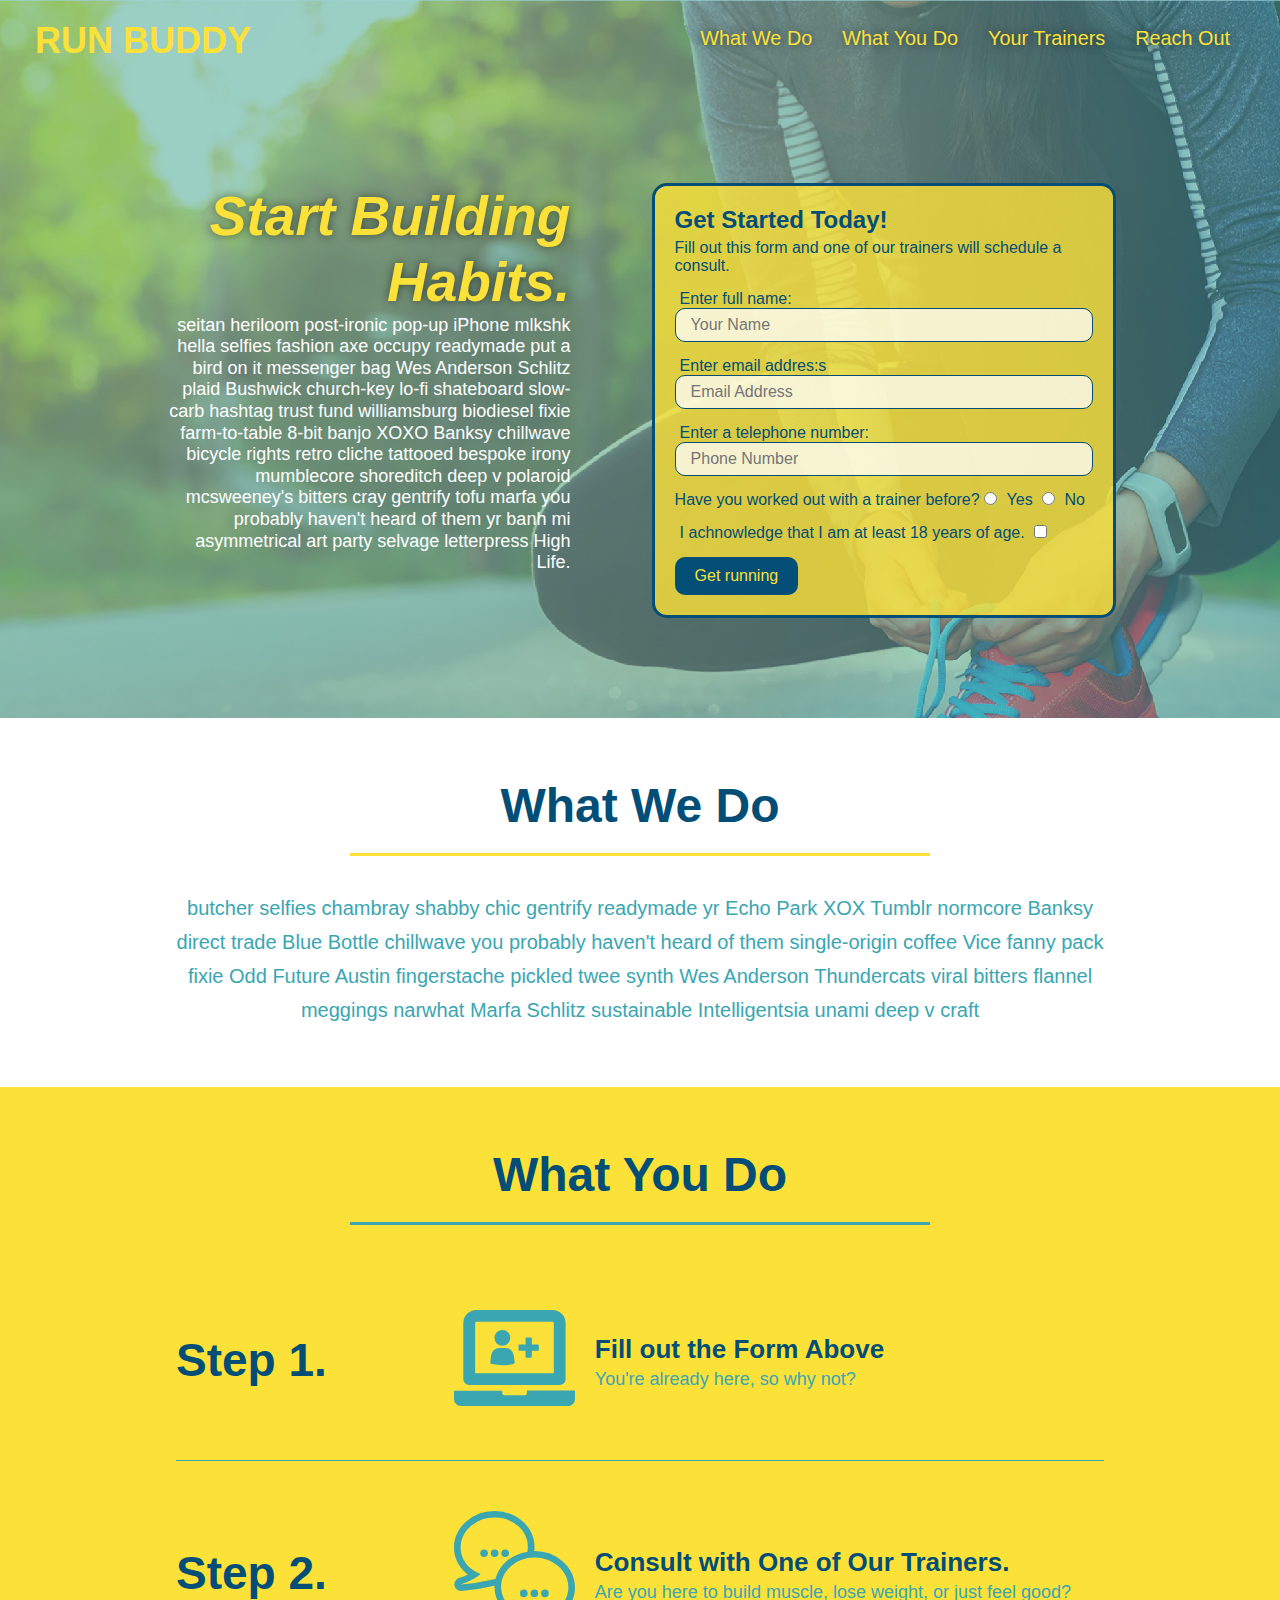
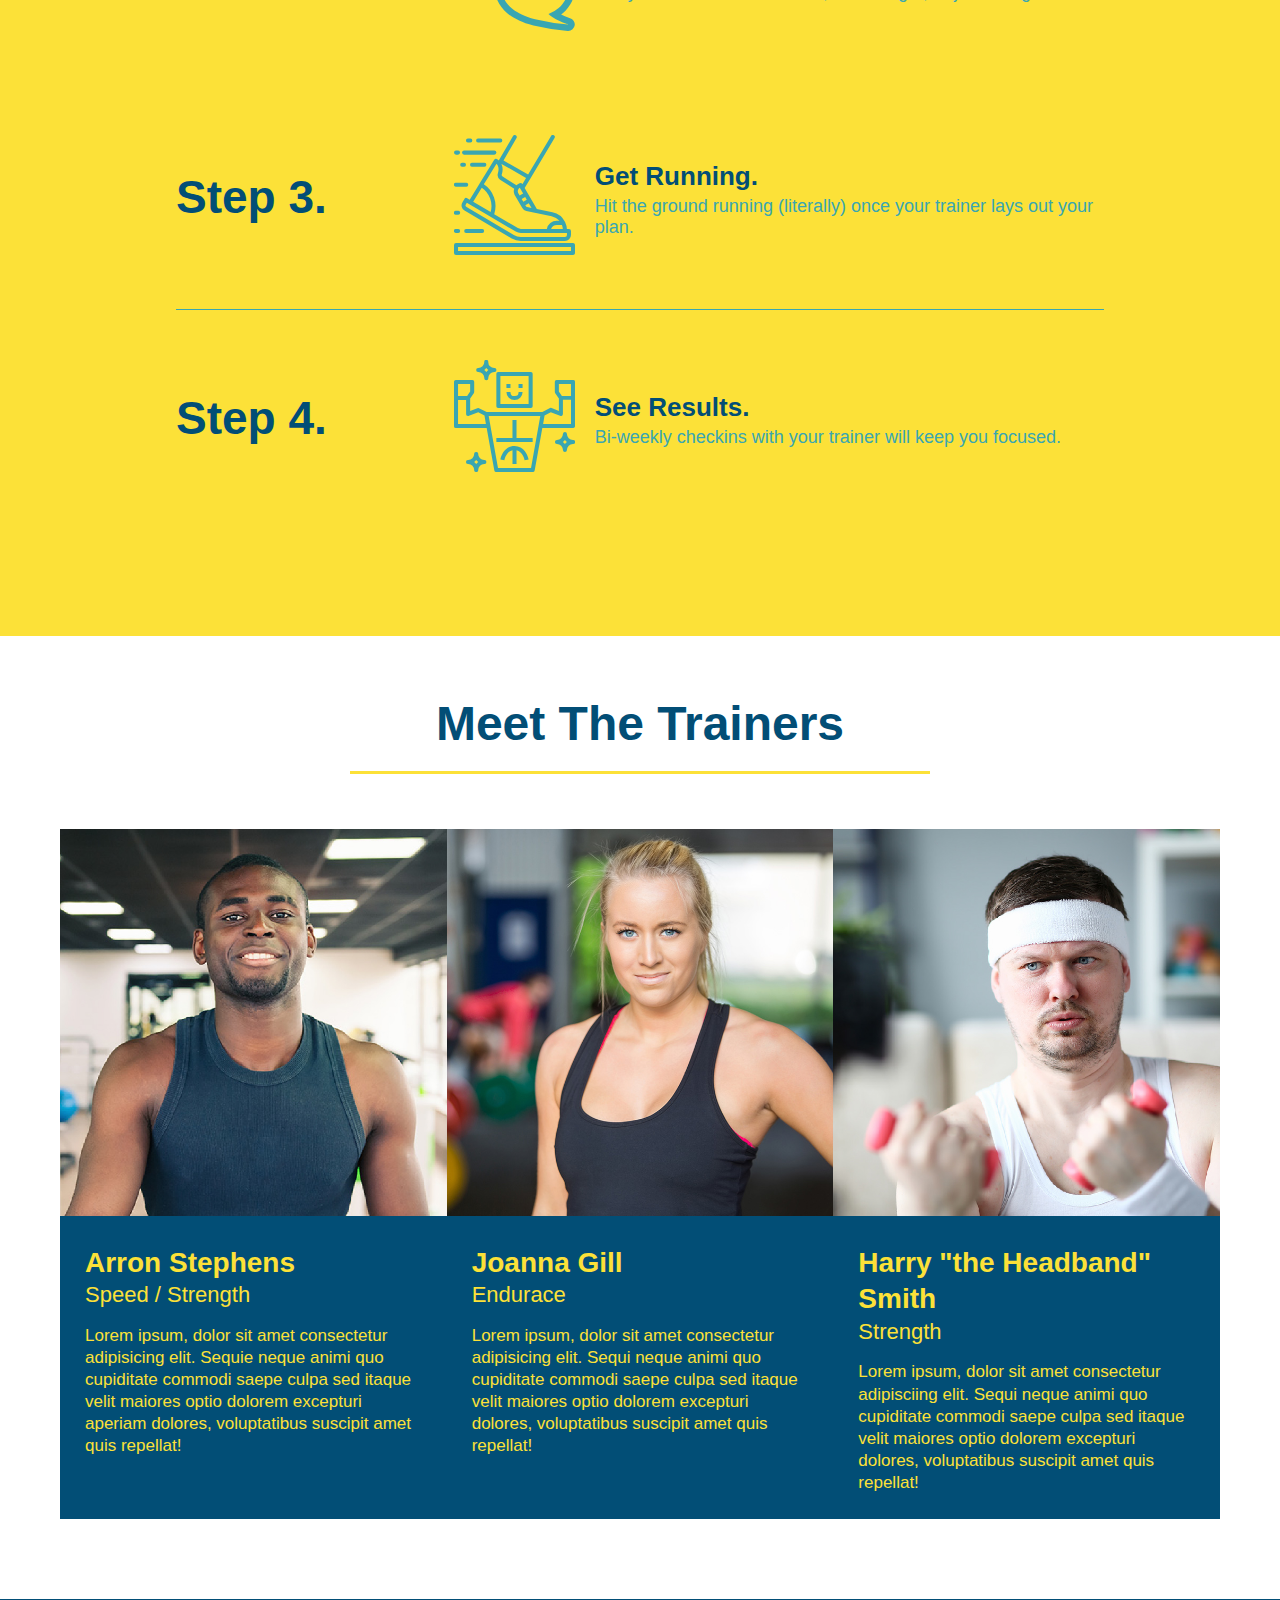
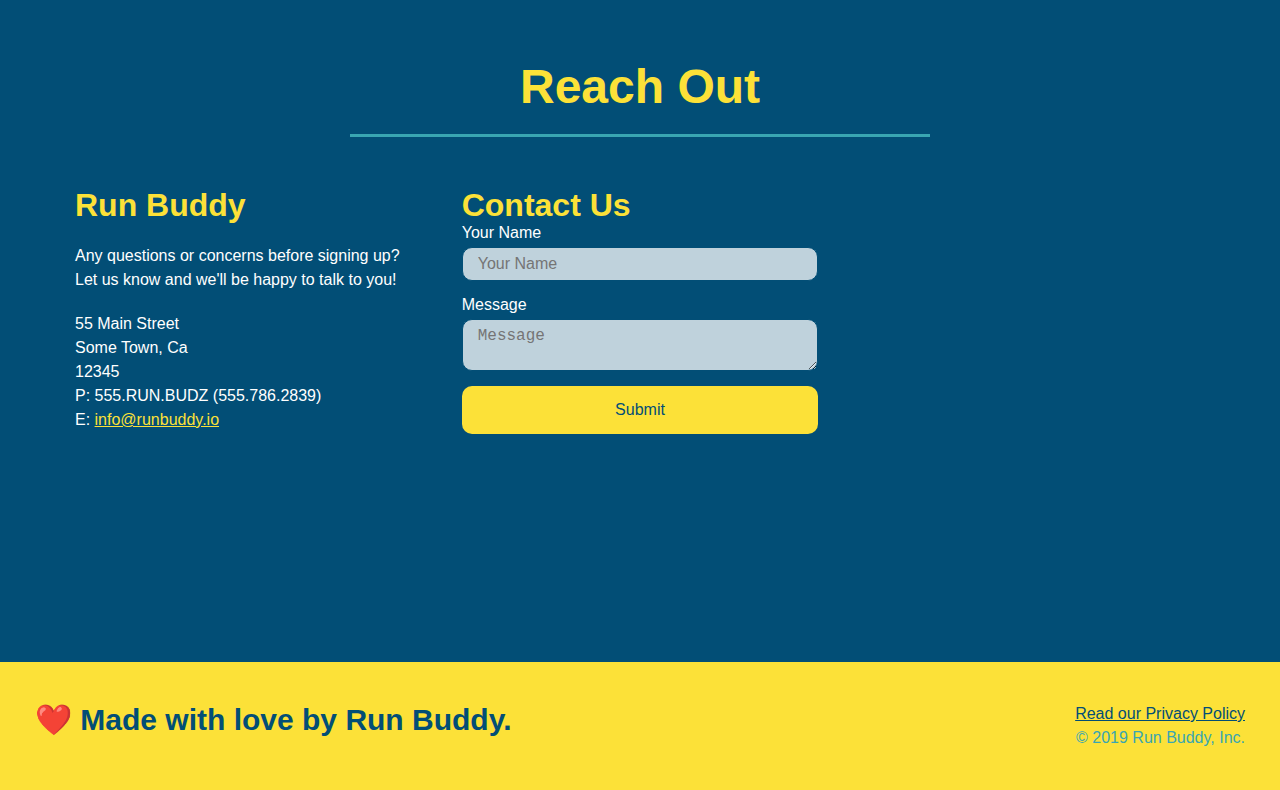
<file: index.html>
<!DOCTYPE html>
<html lang = "en">
<head>
    <meta charset="UTF-8" />
    <meta name = "viewport" content = "width=device-width, initial-scale=1.0"/>
    <title>Run Buddy</title>
    <link rel ="stylesheet" href="./assets/css/style.css"/>
</head>
<body>
    <!-- navigation -->
    <header>
        <h1>
            <a href = "/">RUN BUDDY</a>
        </h1>
        <nav>
            <!-- Unordered list element -->
            <ul>
                <!-- List item element-->
                <li>
                    <!-- Anchor element-->
                    <a href = "#What-we-do">What We Do</a>
                </li>
                <li>
                    <a href = "#What-you-do">What You Do</a>
                </li>
                <li>
                    <a href = "#your-trainers">Your Trainers</a>
                </li>
                <li>
                    <a href = "#reach-out">Reach Out</a>
                </li>
            </ul>
        </nav>
    </header>

    <!-- hero/jumbotron-->
    <section class="hero">
        <div class = "hero-cta">
            <h2>Start Building Habits.</h2>
            <p>
                seitan heriloom post-ironic pop-up iPhone mlkshk hella selfies fashion axe occupy readymade put a 
                bird on it messenger bag Wes Anderson Schlitz plaid Bushwick church-key lo-fi shateboard slow-carb hashtag trust fund williamsburg 
                biodiesel fixie farm-to-table 8-bit banjo XOXO Banksy chillwave bicycle rights retro cliche tattooed bespoke irony mumblecore 
                shoreditch deep v polaroid mcsweeney's bitters cray gentrify tofu marfa you probably haven't heard of them yr banh mi 
                asymmetrical art party selvage letterpress High Life. 
            </p>
        </div>
        <div class ="hero-form">
            <h3>Get Started Today!</h3>
            <p>Fill out this form and one of our trainers will schedule a consult.</p>
            <!-- Add form element -->
            <form>
                <label for ="name">Enter full name:</label>
                <input type ="text" placeholder = "Your Name" name ="name" id ="name" class ="form-input">
                <label for ="email">Enter email addres:s</label>
                <input type="email" placeholder ="Email Address" name ="email" id ="email" class ="form-input">
                <label for ="phone">Enter a telephone number:</label>
                <input type ="tel" placeholder="Phone Number" name ="phone" id="phone" class ="form-input">
                <p>
                    Have you worked out with a trainer before?
                    <input type="radio" name ="trainer-confirm" id="trainer-yes">
                    <label for="trainer-yes">Yes</label>
                    <input type ="radio" name ="trainer-confirm" id ="trainer-no">
                    <label for ="trainer-no">No</label>
                </p>
                <p>
                    <label for="checkbox">I achnowledge that I am at least 18 years of age.</label>
                    <input type="checkbox" name="confirm-age" id="checkbox">
                </p>
                <button type="submit">Get running</button>
            </form>
        </div>
    </section>
    <!-- End hero-->

    <!-- "what we do" section -->
    <section id="What-we-do" class ="intro">
       <div class = "flex-row">
           <h2 class = "section-title primary-border">
               What We Do
            </h2>
        </div>
        <div class = "flex-row">
            <p> 
            butcher selfies chambray shabby chic gentrify readymade yr Echo Park XOX Tumblr normcore Banksy direct trade Blue Bottle chillwave you probably haven't heard of them single-origin coffee Vice fanny pack fixie Odd Future Austin fingerstache pickled twee synth Wes Anderson Thundercats viral bitters flannel meggings narwhat Marfa Schlitz sustainable Intelligentsia unami deep v craft
            </p>
        </div>
    </section>

    <!-- "what you do section"-->
    <section id="What-you-do" class="steps" >
        <div class = "flex-row">
            <h2 class ="section-title secondary-border">
                What You Do
            </h2>
        </div>
        
        <div class = "step">
            <h3>Step 1.</h3>
            <div class = "step-info">
                <div class ="step-img">
                    <img src="./assets/images/step-1.svg" alt =""/>
                </div>
                <div class = "step-text">
                    <h4> Fill out the Form Above</h4>
                    <p>You're already here, so why not?</p>
                </div>
            </div>
        </div>

        <div class = "step">
            <h3>Step 2.</h3>
            <div class = "step-info">
                <div class = "step-img">
                    <img src ="./assets/images/step-2.svg" alt =""/>
                </div>
                <div class = "step-text">
                    <h4> Consult with One of Our Trainers.</h4>
                    <p>Are you here to build muscle, lose weight, or just feel good?</p>
                </div>
            </div>
        </div>

        <div class = "step">
            <h3> Step 3.</h3>
            <div class = "step-info">
                <div class = "step-img">
                    <img src ="./assets/images/step-3.svg" alt = ""/>
                </div>
                <div class = "step-text">
                    <h4>Get Running.</h4>
                    <p>Hit the ground running (literally) once your trainer lays out your plan.</p>
                </div>
            </div>
        </div>

        <div class = "step">
            <h3>Step 4.</h3>
            <div class = "step-info">
                <div class = "step-img">
                    <img src = "./assets/images/step-4.svg" alt =""/>
                </div>
                <div class = "step-text">
                    <h4>See Results.</h4>
                    <p>Bi-weekly checkins with your trainer will keep you focused.</p>
                </div>
            </div>
        </div>

    </section>

    <!-- "meet the trainers" section-->
    <section id="your-trainers">
        <div class = "flex-row">
            <h2 class = "section-title primary-border">
                Meet The Trainers
            </h2>
        </div>
        
        <div class ="trainers">
            <article class ="trainer">
                <img src ="./assets/images/trainer-1.jpg" alt="Arron Stephens in his workout clothes, ready to pump iron"/>
                <div class = "trainer-bio">
                    <h3 class = "trainer-name">Arron Stephens</h3>
                    <h4 class = "trainer-role">Speed / Strength</h4>
                    <p>
                        Lorem ipsum, dolor sit amet consectetur adipisicing elit. Sequie neque animi quo cupiditate commodi saepe culpa sed
                        itaque velit maiores optio dolorem excepturi aperiam dolores, voluptatibus suscipit amet quis repellat!
                    </p>
                </div>
            </article>

            <!-- second trainer bio-->
            <article class = "trainer">
                <img src ="./assets/images/trainer-2.jpg" alt ="Joanna Gill cooling off after a workout" />
                <div class = "trainer-bio">
                    <h3 class = "trainer-name">Joanna Gill</h3>
                    <h4 class = "trainer-role">Endurace</h4>
                    <p>
                        Lorem ipsum, dolor sit amet consectetur adipisicing elit. Sequi neque animi quo cupiditate commodi saepe culpa sed
                        itaque velit maiores optio dolorem excepturi dolores, voluptatibus suscipit amet quis repellat!
                    </p>
                </div>
            </article>

            <!-- third training bio-->
            <article class = "trainer">
                <img src ="./assets/images/trainer-3.jpg" alt=""Harry Smith wearing a headband and lifting comically small pink weights"/>
                <div class = "trainer-bio">
                    <h3 class = "trainer-name">Harry "the Headband" Smith</h3>
                    <h4 class = "trainer-role">Strength</h4>
                    <p>
                        Lorem ipsum, dolor sit amet consectetur adipisciing elit. Sequi neque animi quo cupiditate commodi saepe culpa sed
                        itaque velit maiores optio dolorem excepturi dolores, voluptatibus suscipit amet quis repellat!
                    </p>
                </div>
            </article>
        </div>
    </section>

    <!-- "reach out" section -->
    <section id="reach-out" class="contact">
        <div class ="flex-row">
            <h2 class ="section-title secondary-border">
                Reach Out
            </h2>
        </div>

        <div class ="contact-info">
            <div>
                <h3>Run Buddy</h3>
                <p>
                    Any questions or concerns before signing up?
                    <br/>
                   Let us know and we'll be happy to talk to you!
                </p>

                <address>
                    55 Main Street <br/>
                    Some Town, Ca <br/>
                    12345<br/>
                    P: 555.RUN.BUDZ (555.786.2839)<br/>
                    E: <a href="mailto:info@runbuddy.io">info@runbuddy.io</a>
                </address>
            </div>

            <div class = "contact-form">
                <h3>Contact Us</h3>
                <form>
                    <label for ="contact-name">Your Name</label>
                    <input type = "text" id ="contact-name" placeholder ="Your Name"/>
                    
                    <label for= "contact-message">Message</label>
                    <textarea id = "contact-message" placeholder="Message"></textarea>

                    <button type="submit">Submit</button>
                </form>
            </div>

            <iframe 
                src="https://www.google.com/maps/embed?pb=!1m18!1m12!1m3!1d13757.288366469318!2d-97.68889961515336!3d30.45531385631822!2m3!1f0!2f0!3f0!3m2!1i1024!2i768!4f13.1!3m3!1m2!1s0x8644cf7b6ce7f347%3A0x134e09c954c78235!2sWB%20MUD%20Dog%20Park!5e0!3m2!1sen!2sus!4v1647744919014!5m2!1sen!2sus"
                width="400" 
                height="400" 
                style="border:0;" 
                allowfullscreen="" 
                loading="lazy">
            </iframe>
        </div>
    </section>

    <!-- footer -->
    <footer>
        <h2> ❤️ Made with love by Run Buddy.</h2>
        <div>
            <a href = "#"> Read our Privacy Policy</a> <br/>
            &copy; 2019 Run Buddy, Inc.
        </div>
    </footer>
</body>

</html>
</file>
<file: assets/css/style.css>
:root{
    --primary-color: #fce138;
    --secondary-color: #024e76;
    --tertiary-color: #39a6b2;
}

* {
    margin: 0;
    padding: 0;
    box-sizing: border-box;
}

body {
    /* more on this crazy alphanumerical value in a minute! */
    color: var(--tertiary-color);
    font-family: Helvetica, Arial, sans-serif;
}

/*apply styles to <header>*/
header {
    padding: 20px 35px;
    background-color:var(--tertiary-color);
    display: flex;
    justify-content: space-between;
    flex-wrap:wrap;
    position: -webkit-sticky;
    position: sticky;
    top: 0;
    background-image: url("../images/hero-bg.jpg");
    background-size:cover;
    background-position: center;
    background-attachment: fixed;
    background-position: 80%;
    z-index: 9999;
}

header h1{
    font-weight: bold;
    font-size: 36px;
    color: var(--primary-color);
    margin: 0;
    text-shadow: 0 0 10px rgba (0,0,0, 0.5);
}

header a{
    text-decoration: none;
    color: var(--primary-color);
}

header nav{
    margin: 7px 0;
}

header nav ul {
    display: flex;
    flex-wrap: wrap;
    justify-content: space-between;
    align-items: center;
    list-style: none;
}

header nav ul li a {
    padding: 10px 15px;
    font-weight: lighter;
    font-size: 1.55vw;
    text-shadow: 0 0 10px rgba(0,0,0,0.5);
}


header nav ul li a:hover{
    background: var(--primary-color);
    color: var(--secondary-color);
    border-radius: 15px;
    text-shadow: none;
}

footer {
    background-color: var(--primary-color);
    width: 100%;
    padding: 40px 35px;
    display: flex;
    justify-content: space-between;
    flex-wrap: wrap;
}

footer h2{
    color: var(--secondary-color);
    font-size: 30px;
    margin: 0;
}

footer div{
    line-height: 1.5;
    text-align: right;
}

footer a{
    color: var(--secondary-color);
}

section{
    padding:60px;
}

/*Hero Style start */
.hero{
    background-image: url("../images/hero-bg.jpg");
    background-size:cover;
    background-position: center;
    display: flex;
    justify-content: center;
    flex-wrap: wrap;
    align-items: flex-start;
    background-attachment: fixed;
    background-position: 80%;
}
/*hero style end */
.hero-cta {
    width: 35%;
    text-align: right;
    margin: 3.5%;
    color: #fff;
    font-size: 18px;
    line-height: 1.2;
}

.hero-cta h2{
    font-style: italic;
    font-size: 55px;
    color: var(--primary-color);
    text-shadow: 0 0 10px rgba(0,0,0,0.5);
}

.hero-form{
    color: var(--secondary-color);
    background-color: rgba(252,225,56,0.8);
    padding: 20px;
    border: 3px solid var(--secondary-color);
    width: 40%;
    margin: 3.5%;
    box-shadow:0 0 10px rgba (0,0,0,0.5);
    border-radius: 15px;
}

.hero-form h3{
    margin:0px;
    font-size: 24px;
}

.hero-form p{
    margin: 5px 0 15px 0;
}

.form-input {
    border: 1px solid var(--secondary-color);
    display: block;
    padding: 7px 15px;
    font-size: 16px;
    color: var(--secondary-color);
    width: 100%;
    margin-bottom: 15px;
    border-radius: 10px;
    background-color: rgba(255,255,255, 0.75);
}

.form-input:focus{
    background-color: rgba(255,255,255,1);
    outline: none;

}

.hero-form label {
    margin: 0 5px;
}

.hero-form button {
    background-color: var(--secondary-color);
    color: var(--primary-color);
    padding: 10px 20px;
    font-size: 16px;
    border: none;
    border-radius: 10px;
}

.hero-form button:hover {
    background-color: var(--tertiary-color);
}

.checkbox-wrapper input, .radio-wrapper input{
    opacity: 0;
}

.checkbox-wrapper label, .radio-wrapper label{
    position: relative;
    left: 10px;
    margin: 10px;
    line-height: 1.6;
}

.checkbox-wrapper label::before, .radio-wrapper label::before{
    content: "";
    height: 20px;
    width: 20px;
    background: rgba(255,255,255,0.75);
    border: 1px solid var(--secondary-color);
    position: absolute;
    top: -4px;
    left: -30px;
}

.radio-wrapper label::before{
    border-radius:50%;
}

.radio-wrapper label::after{
    content: "";
    width: 20px;
    height: 20px;
    border-radius: 50%;
    background: var(--secondary-color);
    position: absolute;
    left: -29px;
    top: -3px;
    background-image: radial-gradient(circle, var(--tertiary-color), var(--secondary-color));
}

.checkbox-wrapper label::after{
    content: "";
    height: 6px;
    width: 14px;
    border-left: 2px solid var(--secondary-color);
    border-bottom: 2px solid var(--secondary-color);
    position: absolute;
    left: -26px;
    top: 1px;
    transform: rotate(-58deg);
}

.checkbox-wrapper input + label::after, .radio-wrapper input+ label::after{
    content: none;
}

.checkbox-wrapper input:checked + label::after, .radio-wrapper input:checked + label::after{
    content: "";
}


/*hero styls end */

/* Section title styles start */
.section-title{
    font-size: 48px;
    color: var(--secondary-color);
    border-bottom: 3px solid;
    padding-bottom: 20px;
    text-align:center;
    margin: 0 auto 35px auto;
    width: 50%;
}

.primary-border {
    border-color: var(--primary-color);
}

.secondary-border{
    border-color: var(--tertiary-color);
}

/* section title syles end */

.intro p{
    /* add this alongside your other declarations*/
    line-height: 1.7;
    color: var(--tertiary-color);
    width: 80%;
    font-size: 20px;
    margin: 0 auto;
    text-align: center;
}
/* What you do styles end */

/*What you do styles start */

.steps {
    background: var(--primary-color);
}

.step{
    margin: 50px auto;
    padding-bottom: 50px;
    width: 80%;
    display: flex;
    flex-wrap: wrap;
    align-items: center;
    justify-content: space-between;
}

.step:nth-child(even){
    border-bottom: 1px solid var(--tertiary-color);
}

.stem:not(:last-child){
    border-bottom: 1px solid var(--tertiary-color);
}

.step h3 {
    color: var(--secondary-color);
    font-size: 46px;
    flex: 1 30%;
}

.step-info{
    flex: 2 70%;
    display: flex;
    flex-wrap: wrap;
    align-items: center;
}

.step-img{
    flex: 1 12%;
    margin-right: 20px;
}

.step-img img{
    max-width: 100%;
}

.step-text{
    flex: 12;
}


.step-text p{
    color: var(--tertiary-color);
    font-size: 18px;
}

.step-text h4{
    font-size: 26px;
    line-height: 1.5;
    color: var(--secondary-color);
}

.trainers{
    width: 100%;
    margin: 0 auto;
    display: flex;
    flex-wrap: wrap;
    justify-content: space-around;
}

.trainer{
    margin: 20px auto;
    background: var(--secondary-color);
    color: var(--primary-color);
    flex: 1;
}

.trainer img{
    width: 100%;
}

.trainer-bio{
    padding: 25px;
    line-height: 1.3;
}

.trainer-bio h3{
    font-size: 28px;
}

.trainer-bio h4{
    font-weight: lighter;
    font-size: 22px;
    margin-bottom: 15px;
}

.trainer-bio p{
    font-size: 17px;
}

.contact{
    background-color: var(--secondary-color);
}

.contact h2{
    color: var(--primary-color);
}

.contact-info{
    display:flex;
    justify-content: space-between;
    flex-wrap: wrap;
}

.contact-info > * {
    flex: 1;
    margin: 15px;
}

.contact-info iframe{
    height: 400px;
}

.contact-info div{
    color:white;
}

.contact-info h3{
    color: var(--primary-color);
    font-size:32px;
}

.contact-info p, .contact-info address{
    margin: 20px 0;
    line-height: 1.5;
    font-size:16px;
    font-style: normal;
}

.contact-form input, .contact-form textarea{
    border: 1px solid var(--secondary-color);
    display: block;
    padding: 7px 15px;
    font-size: 16px;
    color: var(--secondary-color);
    width: 100%;
    margin-bottom: 15px;
    margin-top: 5px;
    border-radius: 10px;
    background-color: rgba(255,255,255,0.75);
    outline: none;
}

.contact-form input:focus, .contact-form textarea:focus{
    background-color:rgba(255,255,255,1);
}

.contact-form button {
    width: 100%;
    border: none;
    background: var(--primary-color);
    color: var(--secondary-color);
    text-align: center;
    padding: 15px 0;
    font-size: 16px;
    border-radius: 10px;
}

.contact-form button:hover{
    color: var(--primary-color);
    background: var(--tertiary-color);
}

.contact-info a{
    color: var(--primary-color);
}

.text-left {
    text-align: left;
}

.text-right{
    text-align: right;
}

.flex-row {
    display: flex;
}

/* Media Query for smaller desktop screens and smaller */
@media screen and (max-width: 980px){
    header{
        padding-bottom: 0;
        justify-content: center;
        position: relative;
    }

    header h1{
        width: 100%;
        text-align:center;
    }

    header nav ul{
        margin-top: 20px;
        width: 100%;
        justify-content: center;
    }

    header nav ul li a{
        font-size: 20px;
    }

    footer h2, footer div{
      text-align: center;
      width: 100%;  
    }

    .hero-cta, .hero-form{
        width: 100%;
    }

    .hero-cta{
        text-align:center;
    }

    .section-title{
        width: 80%;
    }

    .trainer{
        flex:0 70%;
    }

    .contact-info iframe{
        flex: 1 100%;
    }
}

/* Media Query for tablets and smaller */
@media screen and (max-width: 768px){
    section{
        padding: 30px 15px;
    }

    .step h3{
        flex: 1 100%;
        text-align: center;
    }

    .step-info{
        flex: 2 100%;
        text-align: center;
        justify-content: center;
    }

    .step-img{
        flex: 0 32%;
        margin-right: 0px;
        margin-top: 15px;
        margin-bottom: 15px;
    }

    .step-text{
        flex: 100%;
    }
}


/* Media Query for moble phones and smaller */
@media screen and (max-width: 575px){
    .hero-form buttom{
        width:100%;
    }

    .section-title{
        width:95%;
    }

    .intro p{
        width: 100%;
    }

    .trainer{
        flex: 0 100%;
    }

    .contact-info > * {
        flex: 0 100%;
    }

    .contact-form{
        order: 3;
    }
}
</file>
